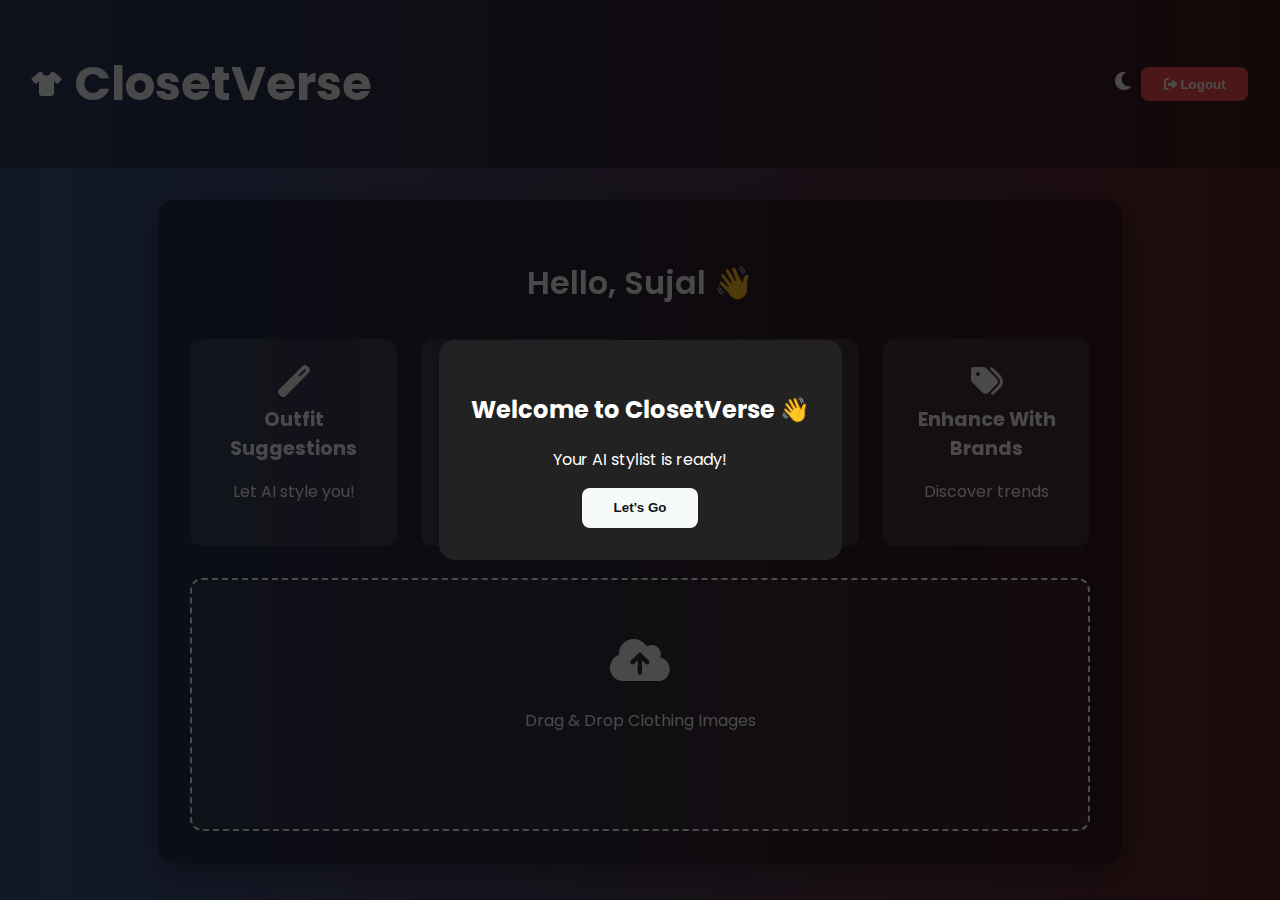
<file: dashboard.html>
<!DOCTYPE html>
<html lang="en">
<head>
  <meta charset="UTF-8" />
  <meta name="viewport" content="width=device-width, initial-scale=1.0"/>
  <title>ClosetVerse | Dashboard</title>

  <link href="https://fonts.googleapis.com/css2?family=Poppins:wght@300;400;600&display=swap" rel="stylesheet">
  <link rel="stylesheet" href="https://cdnjs.cloudflare.com/ajax/libs/font-awesome/6.5.2/css/all.min.css">

  <style>
    :root {
      --primary: #3a568a;
      --secondary: #632525;
      --text-dark: #1e1e1e;
      --text-light: #f4f4f4;
      --card-dark: rgba(0, 0, 0, 0.4);
      --card-light: rgba(255, 255, 255, 0.5);
      --accent: #f6fafa;
    }

    body {
      margin: 0;
      font-family: 'Poppins', sans-serif;
      transition: background 0.5s ease, color 0.5s ease;
      background: linear-gradient(to right, var(--primary), var(--secondary));
      min-height: 100vh;
      display: flex;
      flex-direction: column;
      color: var(--text-light);
    }

    body.light-mode {
      background: linear-gradient(to right, #cfb1b1, #b3a8a8);
      color: var(--text-dark);
    }

    nav.navbar {
      display: flex;
      justify-content: space-between;
      align-items: center;
      background: rgba(0,0,0,0.3);
      padding: 1rem 2rem;
      position: sticky;
      top: 0;
      z-index: 10;
      backdrop-filter: blur(10px);
    }

    body.light-mode nav.navbar {
      background: rgba(109, 44, 44, 0.6);
    }

    .logo {
      display: flex;
      align-items: center;
      gap: 0.75rem;
      font-size: 1.5rem;
      font-weight: 600;
    }

    .logo i {
      color: #fff;
    }

    .theme-toggle {
      font-size: 1.3rem;
      cursor: pointer;
      background: none;
      border: none;
      color: inherit;
      transition: transform 0.3s;
    }

    .theme-toggle:hover {
      transform: scale(1.2);
    }

    .dashboard-container {
      display: flex;
      justify-content: center;
      padding: 2rem;
    }

    .dashboard-box {
      background: var(--card-dark);
      backdrop-filter: blur(10px);
      border-radius: 16px;
      padding: 2rem;
      max-width: 900px;
      width: 100%;
      box-shadow: 0 10px 30px rgba(0, 0, 0, 0.3);
      transition: background 0.5s;
    }

    body.light-mode .dashboard-box {
      background: var(--card-light);
    }

    .welcome-message {
      font-size: 2rem;
      font-weight: 600;
      margin-bottom: 2rem;
      text-align: center;
    }

    .dashboard-features {
      display: grid;
      grid-template-columns: repeat(auto-fit, minmax(200px, 1fr));
      gap: 1.5rem;
    }

    .feature-card {
      background: rgba(255,255,255,0.1);
      border: 2px solid transparent;
      padding: 1.5rem;
      border-radius: 12px;
      text-align: center;
      transition: all 0.3s ease;
      cursor: pointer;
    }

    .feature-card:hover {
      transform: translateY(-5px);
      border-color: var(--accent);
      box-shadow: 0 10px 25px rgba(255, 255, 255, 0.2);
    }

    .feature-card i {
      font-size: 2rem;
      margin-bottom: 0.5rem;
      display: block;
    }

    .feature-card h3 {
      margin: 0.5rem 0;
      font-size: 1.2rem;
    }

    .logout-btn {
      background: #ff4d4d;
      border: none;
      padding: 0.6rem 1.4rem;
      color: white;
      border-radius: 8px;
      font-weight: 600;
      cursor: pointer;
      transition: background 0.3s;
    }

    .logout-btn:hover {
      background: #e63946;
    }

    #upload-section {
      margin-top: 2rem;
      padding: 1.5rem;
      background: rgba(255, 255, 255, 0.05);
      border: 2px dashed var(--accent);
      border-radius: 12px;
      text-align: center;
      transition: background 0.3s;
    }

    #dropzone {
      padding: 2rem;
      cursor: pointer;
    }

    .upload-icon {
      font-size: 3rem;
      margin-bottom: 0.5rem;
    }

    .image-previews {
      display: flex;
      flex-wrap: wrap;
      gap: 1rem;
      margin-top: 1.5rem;
      justify-content: center;
    }

    .preview-img {
      width: 100px;
      height: 100px;
      object-fit: cover;
      border-radius: 10px;
      border: 2px solid var(--accent);
    }

    /* Popup Styling */
    .popup-overlay {
      position: fixed;
      inset: 0;
      background: rgba(0,0,0,0.7);
      display: flex;
      justify-content: center;
      align-items: center;
      z-index: 1000;
    }

    .popup-box {
      background: #222;
      padding: 2rem;
      border-radius: 16px;
      text-align: center;
      color: white;
    }

    .primary-btn {
      padding: 0.8rem 2rem;
      border: none;
      border-radius: 8px;
      background: var(--accent);
      color: #111;
      font-weight: 600;
      cursor: pointer;
    }
  </style>
</head>
<body>

  <nav class="navbar">
    <div class="logo">
      <i class="fas fa-tshirt"></i> <h1>ClosetVerse</h1>
    </div>
    <div>
      <button class="theme-toggle" onclick="toggleTheme()"><i class="fas fa-moon"></i></button>
      <button class="logout-btn" onclick="logout()">
        <i class="fas fa-sign-out-alt"></i> Logout
      </button>
    </div>
  </nav>

  <div id="welcomePopup" class="popup-overlay">
    <div class="popup-box">
      <h2>Welcome to ClosetVerse <span class="wave-emoji">👋</span></h2>
      <p>Your AI stylist is ready!</p>
      <button class="primary-btn" onclick="closePopup()">Let’s Go</button>
    </div>
  </div>

  <div class="dashboard-container">
    <div class="dashboard-box">
      <h2 class="welcome-message">Hello, <span id="user-name">Sujal</span> 👋</h2>

      <div class="dashboard-features">
        <div class="feature-card" onclick="showOutfitSuggestions()">
          <i class="fas fa-magic"></i>
          <h3>Outfit Suggestions</h3>
          <p>Let AI style you!</p>
        </div>
        <div class="feature-card" onclick="triggerFileInput()">
          <i class="fas fa-plus"></i>
          <h3>Add Clothes</h3>
          <p>Expand your wardrobe</p>
        </div>
        <div class="feature-card">
          <i class="fas fa-calendar-alt"></i>
          <h3>Style Scheduler</h3>
          <p>Plan your looks</p>
        </div>
        <div class="feature-card">
          <i class="fas fa-tags"></i>
          <h3>Enhance With Brands</h3>
          <p>Discover trends</p>
        </div>
      </div>

      <div id="upload-section">
        <input type="file" id="fileInput" multiple accept="image/*" hidden onchange="handleFiles(this.files)" />
        <div id="dropzone" onclick="triggerFileInput()">
          <i class="fas fa-cloud-upload-alt upload-icon"></i>
          <p>Drag & Drop Clothing Images</p>
        </div>
        <div id="previewArea" class="image-previews"></div>
      </div>
    </div>
  </div>

  <script>
    const userNameSpan = document.getElementById('user-name');
    const welcomePopup = document.getElementById('welcomePopup');

    function closePopup() {
      welcomePopup.style.display = "none";
    }

    function logout() {
      alert("You’ve been logged out!");
    }

    function showOutfitSuggestions() {
      alert("AI is generating outfit ideas...");
    }

    function triggerFileInput() {
      document.getElementById('fileInput').click();
    }

    function handleFiles(files) {
      const previewArea = document.getElementById('previewArea');
      previewArea.innerHTML = '';
      for (const file of files) {
        const reader = new FileReader();
        reader.onload = e => {
          const img = document.createElement('img');
          img.src = e.target.result;
          img.className = 'preview-img';
          previewArea.appendChild(img);
        };
        reader.readAsDataURL(file);
      }
    }

    function toggleTheme() {
      document.body.classList.toggle('light-mode');
      const icon = document.querySelector('.theme-toggle i');
      icon.classList.toggle('fa-sun');
      icon.classList.toggle('fa-moon');
    }
  </script>
</body>
</html>
</file>
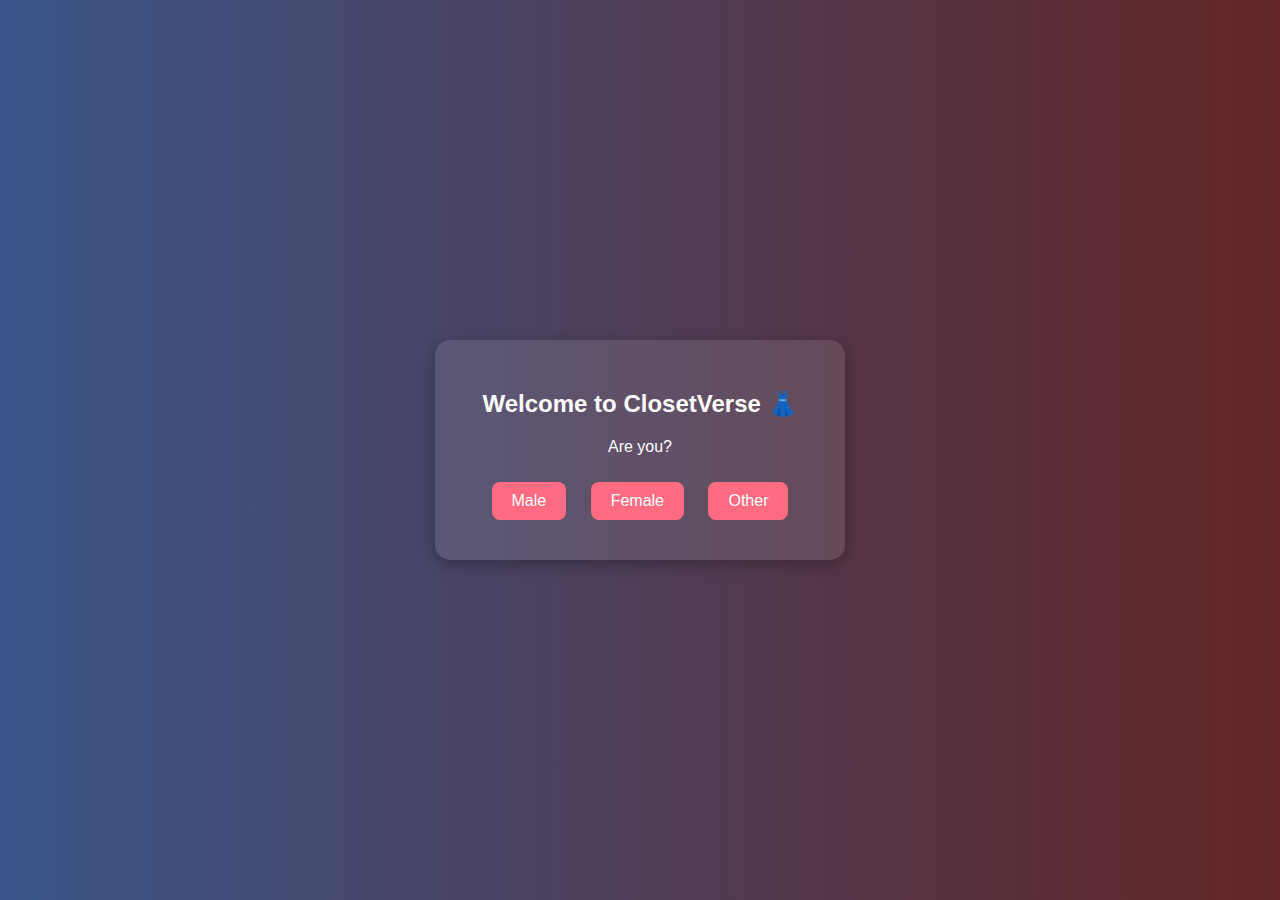
<file: onboarding.html>
<!DOCTYPE html>
<html lang="en">
<head>
  <meta charset="UTF-8">
  <meta name="viewport" content="width=device-width, initial-scale=1.0">
  <title>ClosetVerse Onboarding</title>
  <style>
    body {
      font-family: Arial, sans-serif;
      background: linear-gradient(to right, #3a568a, #632525);
      color: white;
      display: flex;
      justify-content: center;
      align-items: center;
      height: 100vh;
      margin: 0;
    }

    .container {
      background: rgba(255, 255, 255, 0.1);
      padding: 30px;
      border-radius: 15px;
      width: 350px;
      text-align: center;
      box-shadow: 0px 4px 15px rgba(0,0,0,0.3);
    }

    h2, h3 {
      margin-bottom: 20px;
    }

    .question {
      display: none;
    }

    .question.active {
      display: block;
    }

    button {
      margin: 10px;
      padding: 10px 20px;
      border: none;
      border-radius: 8px;
      cursor: pointer;
      font-size: 16px;
      background: #ff6b81;
      color: white;
      transition: 0.3s;
    }

    button:hover {
      background: #ff4757;
    }

    .nav-btn {
      background: #3742fa;
    }

    .nav-btn:hover {
      background: #2f3542;
    }
  </style>
</head>
<body>
  <div class="container">
    <h2>Welcome to ClosetVerse 👗</h2>

    <!-- Gender Question -->
    <div class="question active" id="q1">
      <p>Are you?</p>
      <button onclick="selectGender('Male')">Male</button>
      <button onclick="selectGender('Female')">Female</button>
      <button onclick="selectGender('Other')">Other</button>
    </div>

    <!-- Male Questions -->
    <div class="question" id="maleQ1">
      <p>What's your preferred style?</p>
      <button onclick="nextMale('Casual')">Casual</button>
      <button onclick="nextMale('Formal')">Formal</button>
      <button onclick="nextMale('Streetwear')">Streetwear</button>
    </div>

    <div class="question" id="maleQ2">
      <p>Your favorite color?</p>
      <button onclick="finish('Black')">Black</button>
      <button onclick="finish('Blue')">Blue</button>
      <button onclick="finish('Grey')">Grey</button>
    </div>

    <!-- Female Questions -->
    <div class="question" id="femaleQ1">
      <p>What's your preferred style?</p>
      <button onclick="nextFemale('Elegant')">Elegant</button>
      <button onclick="nextFemale('Trendy')">Trendy</button>
      <button onclick="nextFemale('Ethnic')">Ethnic</button>
    </div>

    <div class="question" id="femaleQ2">
      <p>Your favorite color?</p>
      <button onclick="finish('Pink')">Pink</button>
      <button onclick="finish('Red')">Red</button>
      <button onclick="finish('Black')">Black</button>
    </div>

    <!-- Other/Common Questions -->
    <div class="question" id="otherQ1">
      <p>What's your preferred style?</p>
      <button onclick="finish('Minimalist')">Minimalist</button>
      <button onclick="finish('Trendy')">Trendy</button>
      <button onclick="finish('Mix')">Mix</button>
    </div>

    <!-- Final -->
    <div class="question" id="finalQ">
      <h3>Thanks 🎉</h3>
      <p>Your style preferences are saved!</p>
      <button class="nav-btn" onclick="finishOnboarding()">Go to Dashboard</button>
    </div>
  </div>

  <script>
    let answers = { gender: "", style: "", color: "" };

    function selectGender(g) {
      answers.gender = g;
      document.getElementById("q1").classList.remove("active");

      if (g === "Male") {
        document.getElementById("maleQ1").classList.add("active");
      } else if (g === "Female") {
        document.getElementById("femaleQ1").classList.add("active");
      } else {
        document.getElementById("otherQ1").classList.add("active");
      }
    }

    // Male flow
    function nextMale(style) {
      answers.style = style;
      document.getElementById("maleQ1").classList.remove("active");
      document.getElementById("maleQ2").classList.add("active");
    }

    // Female flow
    function nextFemale(style) {
      answers.style = style;
      document.getElementById("femaleQ1").classList.remove("active");
      document.getElementById("femaleQ2").classList.add("active");
    }

    // Finish (for color choice)
    function finish(color) {
      answers.color = color;
      document.querySelectorAll(".question").forEach(q => q.classList.remove("active"));
      document.getElementById("finalQ").classList.add("active");
    }

    function finishOnboarding() {
      console.log("User Preferences:", answers);
      alert("Preferences saved: " + JSON.stringify(answers));
      window.location.href = "dashboard.html"; // Redirect
    }
  </script>
</body>
</html>
</file>
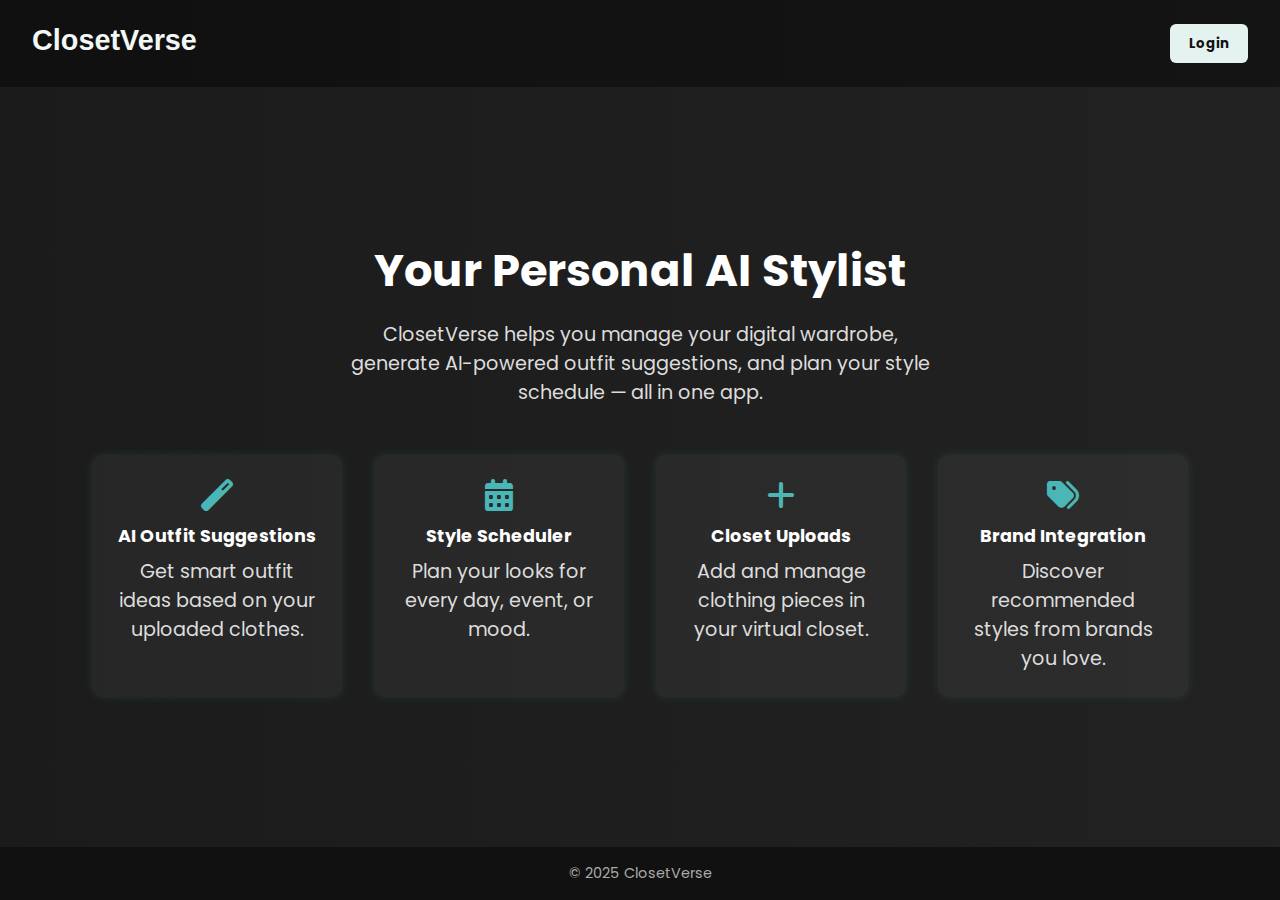
<file: start.html>
<!DOCTYPE html>
<html lang="en">
<head>
  <meta charset="UTF-8" />
  <meta name="viewport" content="width=device-width, initial-scale=1.0"/>
  <title>ClosetVerse | Your AI Stylist</title>
  <link href="https://fonts.googleapis.com/css2?family=Poppins:wght@400;600&display=swap" rel="stylesheet">
  <link rel="stylesheet" href="https://cdnjs.cloudflare.com/ajax/libs/font-awesome/6.5.2/css/all.min.css" />
  <style>
    * {
      margin: 0;
      padding: 0;
      box-sizing: border-box;
      font-family: 'Poppins', sans-serif;
    }

    body {
      background: linear-gradient(to right, #1b1b1b, #222222);
      color: white;
      min-height: 100vh;
      display: flex;
      flex-direction: column;
    }

    .navbar {
      display: flex;
      justify-content: space-between;
      padding: 1.5rem 2rem;
      background-color: rgba(0, 0, 0, 0.4);
    }

    .navbar h1 {
      font-size: 1.8rem;
      color: #f1f8f6;
      font-family: 'Trebuchet MS', 'Lucida Sans Unicode', 'Lucida Grande', 'Lucida Sans', Arial, sans-serif;
    }

    .login-btn {
      padding: 0.6rem 1.2rem;
      background-color: #e5f3f0;
      border: none;
      border-radius: 6px;
      font-weight: bold;
      color: #121212;
      cursor: pointer;
      transition: 0.3s;
    }

    .login-btn:hover {
      background-color: #4c4e4e;
    }

    .hero {
      flex: 1;
      display: flex;
      flex-direction: column;
      justify-content: center;
      align-items: center;
      text-align: center;
      padding: 4rem 2rem;
    }

    .hero h2 {
      font-size: 2.8rem;
      margin-bottom: 1rem;
    }

    .hero p {
      font-size: 1.2rem;
      max-width: 600px;
      color: #ddd;
    }

    .features {
      margin-top: 3rem;
      display: flex;
      flex-wrap: wrap;
      justify-content: center;
      gap: 2rem;
    }

    .feature-box {
      background-color: rgba(255, 255, 255, 0.05);
      padding: 1.5rem;
      border-radius: 10px;
      width: 250px;
      text-align: center;
      box-shadow: 0 0 10px rgba(100, 255, 218, 0.1);
    }

    .feature-box i {
      font-size: 2rem;
      color: #4bb6b6;
      margin-bottom: 0.8rem;
    }

    .feature-box h4 {
      margin-bottom: 0.5rem;
      font-size: 1.1rem;
    }

    .footer {
      text-align: center;
      padding: 1rem;
      font-size: 0.9rem;
      color: #aaa;
      background-color: #111;
    }
  </style>
</head>
<body>
  <div class="navbar">
    <h1>ClosetVerse</h1>
    <button class="login-btn" onclick="window.location.href='index.html'">Login</button>
  </div>

  <div class="hero">
    <h2>Your Personal AI Stylist</h2>
    <p>ClosetVerse helps you manage your digital wardrobe, generate AI-powered outfit suggestions, and plan your style schedule — all in one app.</p>

    <div class="features">
      <div class="feature-box">
        <i class="fas fa-magic"></i>
        <h4>AI Outfit Suggestions</h4>
        <p>Get smart outfit ideas based on your uploaded clothes.</p>
      </div>
      <div class="feature-box">
        <i class="fas fa-calendar-alt"></i>
        <h4>Style Scheduler</h4>
        <p>Plan your looks for every day, event, or mood.</p>
      </div>
      <div class="feature-box">
        <i class="fas fa-plus"></i>
        <h4>Closet Uploads</h4>
        <p>Add and manage clothing pieces in your virtual closet.</p>
      </div>
      <div class="feature-box">
        <i class="fas fa-tags"></i>
        <h4>Brand Integration</h4>
        <p>Discover recommended styles from brands you love.</p>
      </div>
    </div>
  </div>

  <div class="footer">
    © 2025 ClosetVerse  
  </div>
</body>
</html>
</file>
